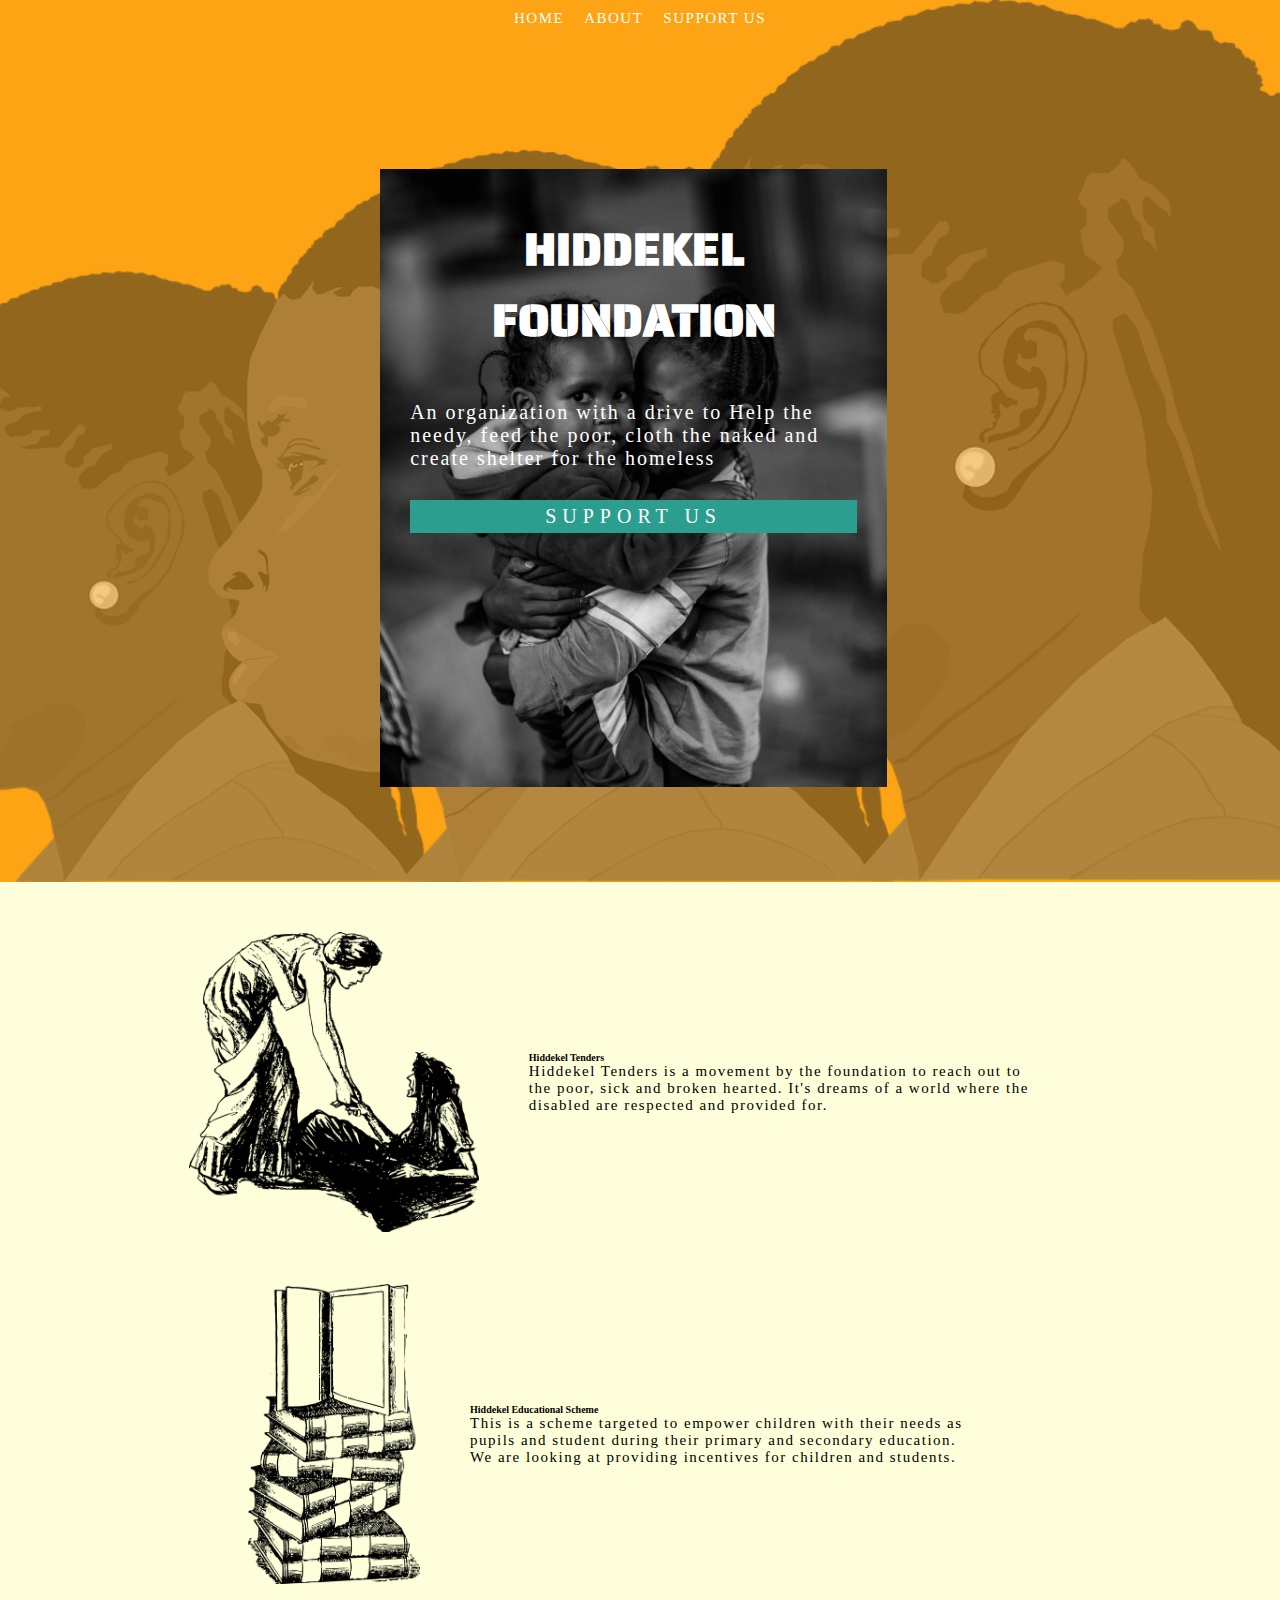
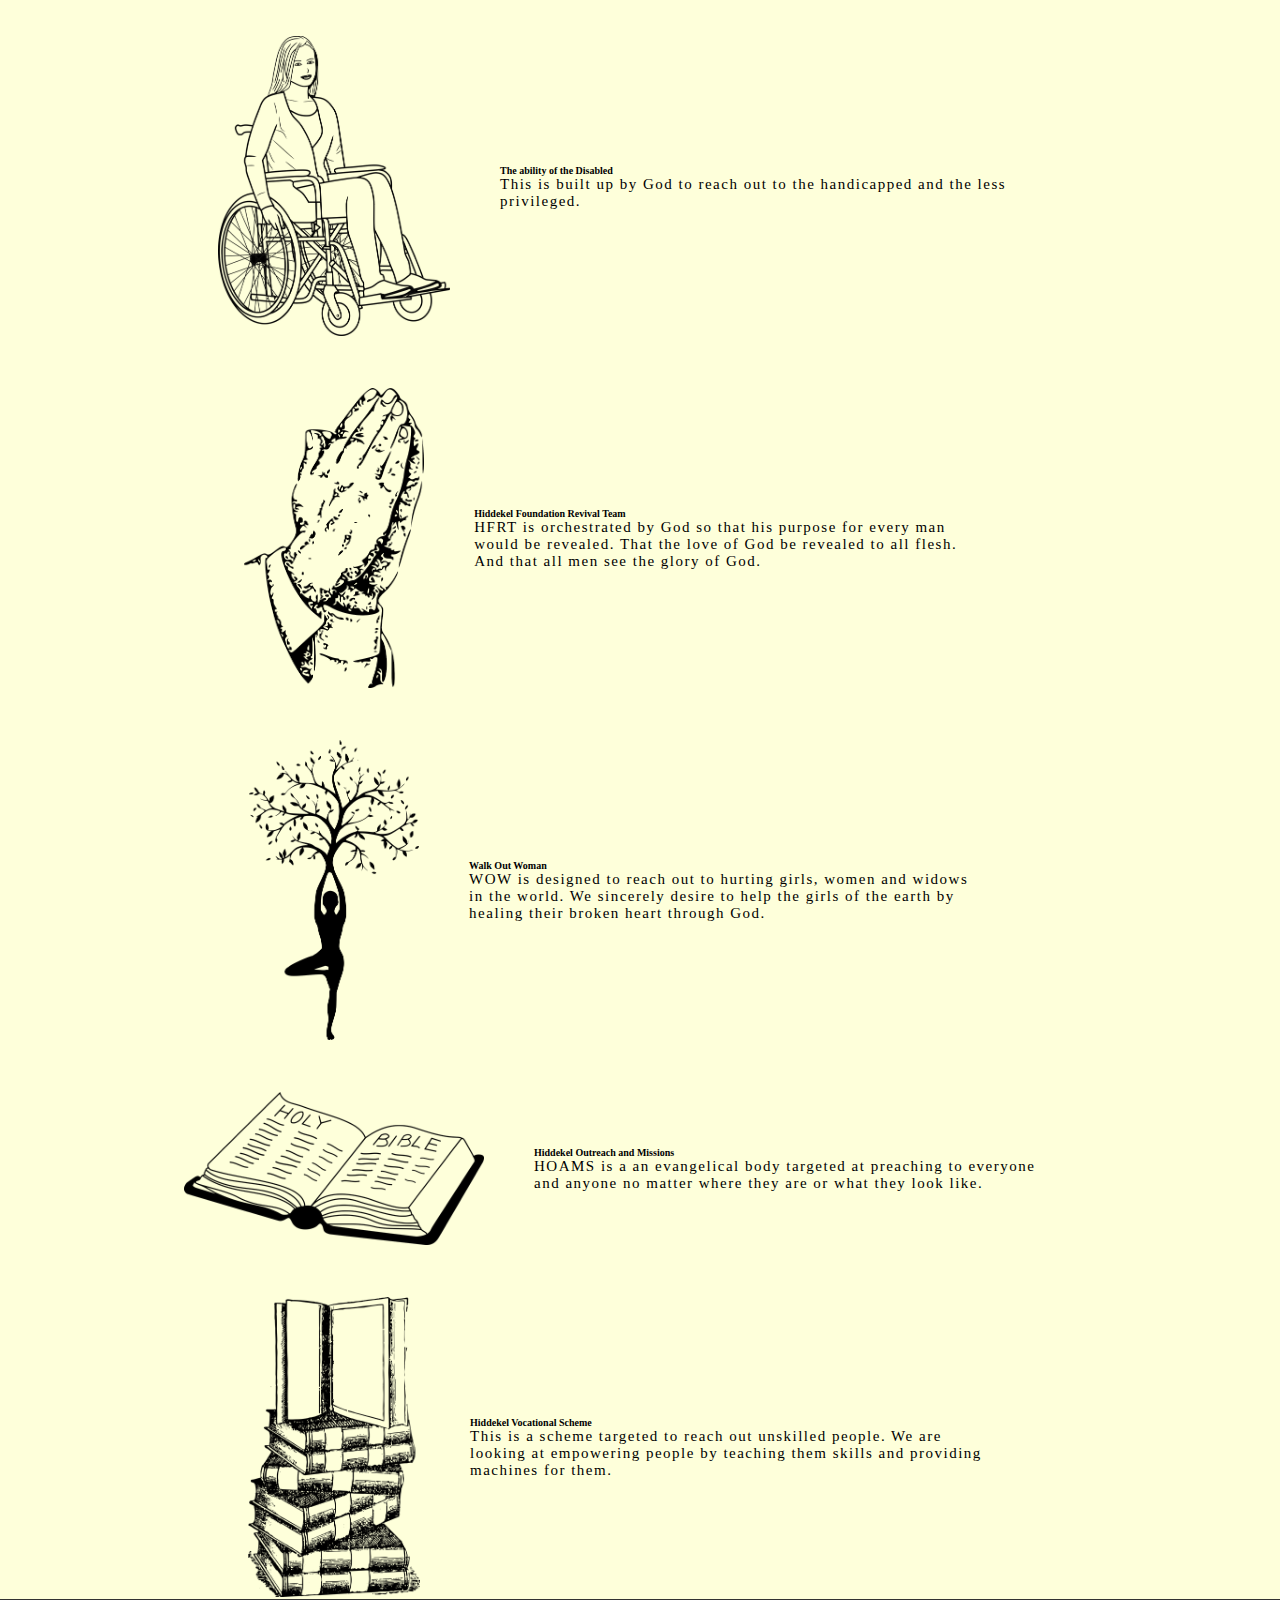
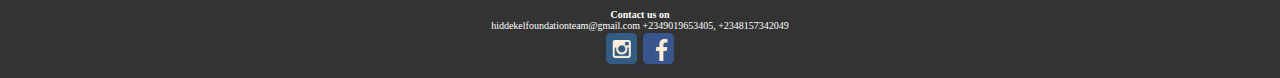
<file: index.html>
<!DOCTYPE html>
<html lang="en">
<head>
    <meta charset="UTF-8">
    <meta http-equiv="X-UA-Compatible" content="IE=edge">
    <meta name="viewport" content="width=device-width, initial-scale=1.0">
    <title>Hiddekel</title>

    <link rel="stylesheet" href="style.css">

    <!-- Bootsrap 5 cdn -->
    <link href="https://cdn.jsdelivr.net/npm/bootstrap@5.0.2/dist/css/bootstrap.min.css" rel="stylesheet" integrity="sha384-EVSTQN3/azprG1Anm3QDgpJLIm9Nao0Yz1ztcQTwFspd3yD65VohhpuuCOmLASjC" crossorigin="anonymous">
</head>
<body>
  <section class="header">
      <div class="container-fluid header-container">
          <nav>
              <ul class="menue">
                  <li class="menue-link">
                      <a href="index.html">Home</a>
                    </li>
                  <li class="menue-link">
                      <a href="about.html">About</a>
                    </li>     
                    <li class="menue-link">
                        <a href="support.html">Support Us</a>
                      </li>                  
              </ul>
              
          </nav>
          <div class="main-head">
              <div class="main-head-content">
                <h1 class="head-title">
                    HIDDEKEL FOUNDATION
                </h1>
                <div class="head-sub-content">
                    <p class="head-body">An organization with a drive to Help the needy, feed the poor, cloth the naked and create shelter for the homeless</p>
                    <a href="support.html" class="donate-btn">
                        Support Us
                    </a>
                </div>
              </div>
          </div>
      </div>
  </section>  

  <section class="body">
      <div class="container">
          

        <div class="arms">
              <div class="arms-image">
                  <img src="images/arms/charity.png" alt="">
              </div>
              <div class="arms-content">
                  <h3>Hiddekel Tenders</h3>
                  <p>
                    Hiddekel Tenders is a movement by the foundation to reach out to the poor, sick and broken hearted. It's dreams of a world where the disabled are respected and provided for.
                  </p>
              </div>
          </div>

          <div class="arms">
            <div class="arms-image">
                <img src="images/arms/education.png" alt="">
            </div>
            <div class="arms-content">
                <h3>Hiddekel Educational Scheme</h3>
                <p>
                    This is a scheme targeted to empower children with their needs as pupils and student during their primary and secondary education. We are looking at providing incentives for children and students.
                </p>
            </div>
        </div>

        <div class="arms">
            <div class="arms-image">
                <img src="images/arms/disability.png" alt="">
            </div>
            <div class="arms-content">
                <h3>The ability of the Disabled</h3>
                <p> 
                    This is built up by God to reach out to the handicapped and the less privileged.
                </p>
            </div>
        </div>

        <div class="arms">
            <div class="arms-image">
                <img src="images/arms/prayer.png" alt="">
            </div>
            <div class="arms-content">
                <h3>Hiddekel Foundation Revival Team</h3>
                <p>
                    HFRT is orchestrated by God so that his purpose for every man would be revealed. That the love of God be revealed to all flesh. And that all men see the glory of God.
                </p>
            </div>
        </div>

        <div class="arms">
            <div class="arms-image">
                <img src="images/arms/woman.png" alt="">
            </div>
            <div class="arms-content">
                <h3>Walk Out Woman</h3>
                <p>
                    WOW is designed to reach out to hurting girls, women and widows in the world. We sincerely desire to help the girls of the earth by healing their broken heart through God.
                </p>
            </div>
        </div>

        <div class="arms">
            <div class="arms-image">
                <img src="images/arms/bible.png" alt="" class="bible-img">
            </div>
            <div class="arms-content">
                <h3>Hiddekel Outreach and Missions</h3>
                <p>
                    
                    HOAMS  is a an evangelical body targeted at preaching to everyone and anyone no matter where they are or what they look like.
                </p>
            </div>
        </div>

        <div class="arms">
            <div class="arms-image">
                <img src="images/arms/education.png" alt="">
            </div>
            <div class="arms-content">
                <h3>Hiddekel Vocational Scheme</h3>
                <p>
                    
                    This is a scheme targeted to reach out unskilled people. We are looking at empowering people by teaching them skills and providing machines for them.
                </p>
            </div>
        </div>


      </div>
  </section>

  <footer class="footer">
        <div class="contact">
            <h3>Contact us on</h3>
            <span class="email"> hiddekelfoundationteam@gmail.com</span>
            <span class="phone_num">+2349019653405, +2348157342049</span>
        </div>

        <div class="social-media">
        <a href="https://www.instagram.com/hiddekel_foundation?r=nametag" target="blank">
            <img src="./images/instagram_logo.png" alt="instagram logo">
        </a>
        <a href="https://www.facebook.com/107424611656309/posts/124561006609336/?sfnsn=scwspmo" target="blank">
            <img src="./images/facebook_logo.png" alt="facebook logo">
        </a>
        </div>
    </footer>



















    <link href="https://cdn.jsdelivr.net/npm/bootstrap@5.0.2/dist/css/bootstrap.min.css" rel="stylesheet" integrity="sha384-EVSTQN3/azprG1Anm3QDgpJLIm9Nao0Yz1ztcQTwFspd3yD65VohhpuuCOmLASjC" crossorigin="anonymous">
</body>
</html>
</file>
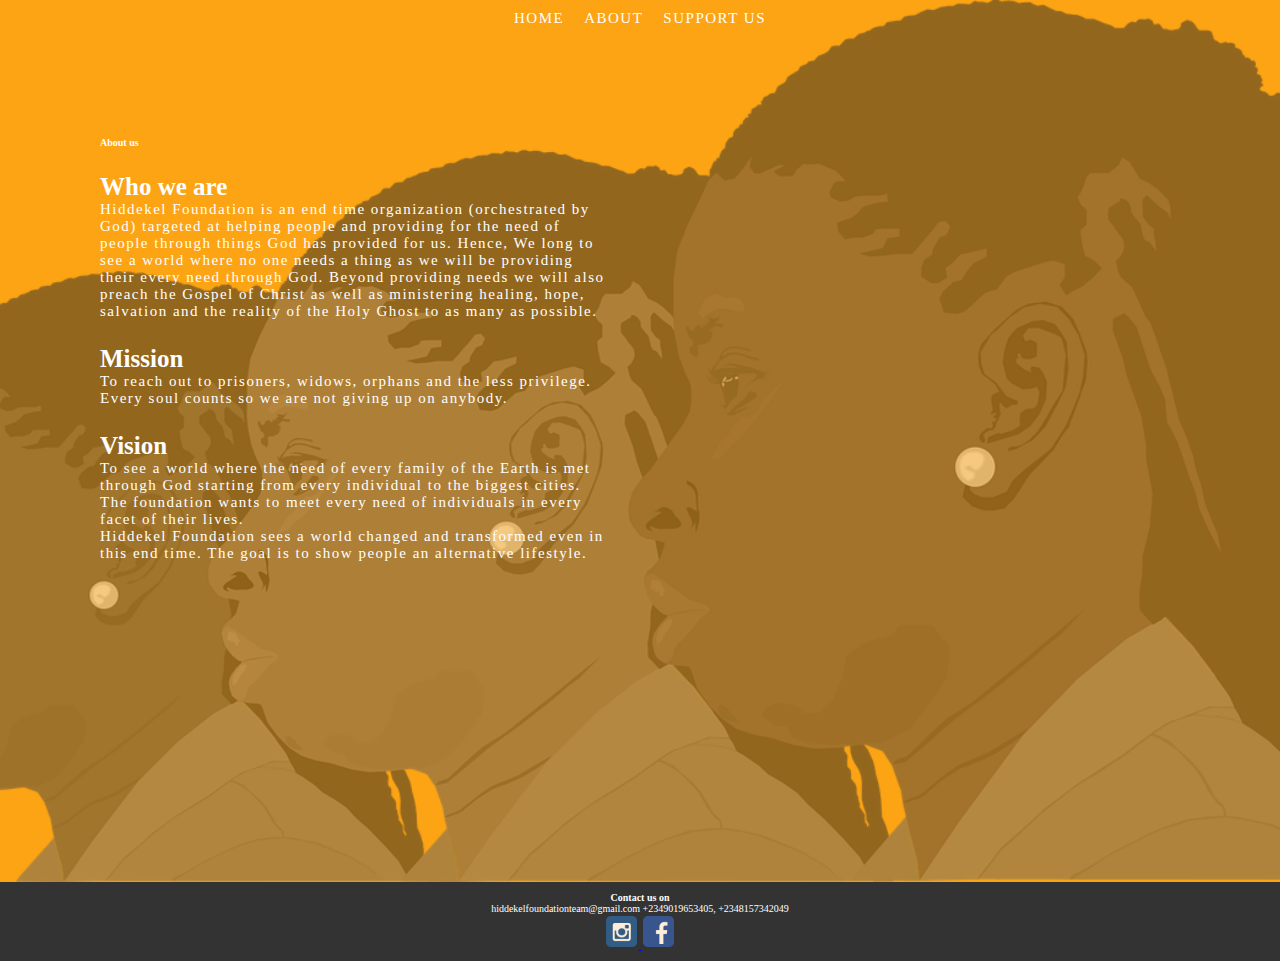
<file: about.html>
<!DOCTYPE html>
<html lang="en">
<head>
    <meta charset="UTF-8">
    <meta http-equiv="X-UA-Compatible" content="IE=edge">
    <meta name="viewport" content="width=device-width, initial-scale=1.0">
    <title>About us</title>

    <link rel="stylesheet" href="style.css">

    <!-- Bootsrap 5 cdn -->
    <link href="https://cdn.jsdelivr.net/npm/bootstrap@5.0.2/dist/css/bootstrap.min.css" rel="stylesheet" integrity="sha384-EVSTQN3/azprG1Anm3QDgpJLIm9Nao0Yz1ztcQTwFspd3yD65VohhpuuCOmLASjC" crossorigin="anonymous">
</head>
<body>


    <section class="header">
        <div class="container-fluid header-container">
            <nav>
                <ul class="menue">
                    <li class="menue-link">
                        <a href="index.html">Home</a>
                      </li>
                    <li class="menue-link">
                        <a href="about.html">About</a>
                      </li>     
                      <li class="menue-link">
                          <a href="support.html">Support Us</a>
                        </li>                  
                </ul>
                
            </nav>
            <div class="about-info">
                <h1>About us</h1>
                <h3>Who we are</h3>
                <p>
                    Hiddekel  Foundation is an end time organization (orchestrated by God) targeted at helping people and providing for the need of people through things God has provided for us. Hence, We long to see a world where no one needs a thing as we will be providing their every need through God. Beyond providing needs we will also preach the Gospel of Christ as well as ministering healing, hope, salvation and the reality  of the Holy Ghost to as many as possible. 
                </p>
                <h3>Mission</h3>
                <p>
                    To reach out to prisoners, widows, orphans and the less privilege. Every soul counts so we are not giving up on anybody. 
                </p>
                <h3>Vision</h3>
                <p>
                    To see a world where the need of every family of the Earth is met through God starting from every individual to the biggest cities. The foundation wants to meet every need of individuals in every facet of their lives.
                </p>
                <p>
                    Hiddekel Foundation sees a world changed and transformed even in this end time. The goal is to show people an alternative lifestyle.
                </p>
            </div>
        </div>
    </section> 
    
    <footer class="footer">
        <div class="contact">
            <h3>Contact us on</h3>
            <span class="email"> hiddekelfoundationteam@gmail.com</span>
            <span class="phone_num">+2349019653405, +2348157342049</span>
        </div>

        <div class="social-media">
        <a href="http://" target="blank">
            <img src="./images/instagram_logo.png" alt="instagram logo">
        </a>
        <a href="http://" target="blank">
            <img src="./images/facebook_logo.png" alt="facebook logo">
        </a>
        </div>
    </footer>
    
</body>
</html>
</file>
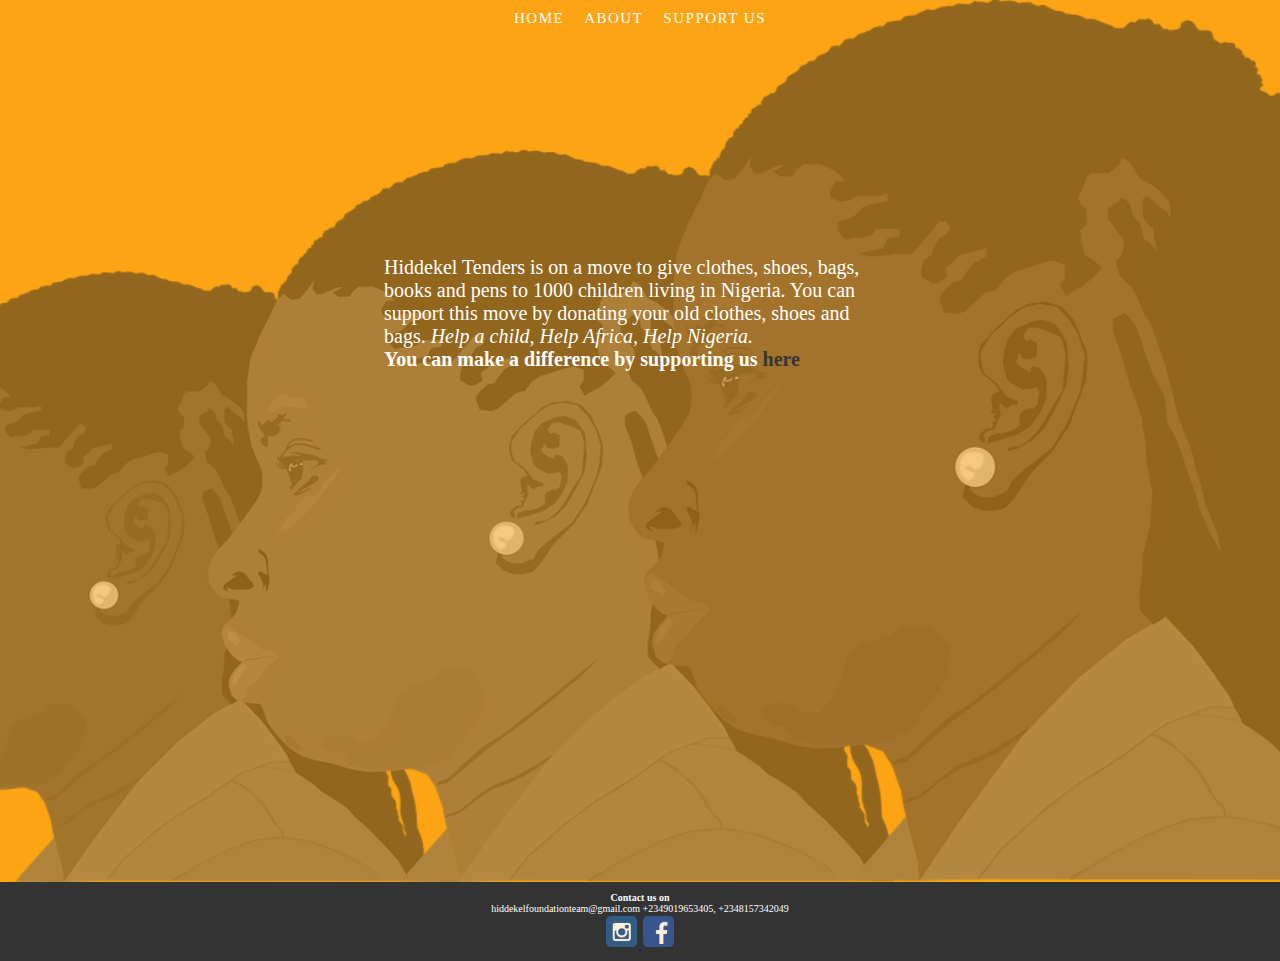
<file: support.html>
<!DOCTYPE html>
<html lang="en">
<head>
    <meta charset="UTF-8">
    <meta http-equiv="X-UA-Compatible" content="IE=edge">
    <meta name="viewport" content="width=device-width, initial-scale=1.0">
    <title>Hiddekel</title>

    <link rel="stylesheet" href="style.css">

    <!-- Bootsrap 5 cdn -->
    <link href="https://cdn.jsdelivr.net/npm/bootstrap@5.0.2/dist/css/bootstrap.min.css" rel="stylesheet" integrity="sha384-EVSTQN3/azprG1Anm3QDgpJLIm9Nao0Yz1ztcQTwFspd3yD65VohhpuuCOmLASjC" crossorigin="anonymous">
</head>
<body>
  <section class="header">
      <div class="container-fluid header-container">
          <nav>
              <ul class="menue">
                  <li class="menue-link">
                      <a href="index.html">Home</a>
                    </li>
                  <li class="menue-link">
                      <a href="about.html">About</a>
                    </li>     
                    <li class="menue-link">
                        <a href="support.html">Support Us</a>
                      </li>                  
              </ul>
              
          </nav>
          <div class="support-info">
              <p>
                Hiddekel Tenders is on a move to give clothes, shoes, bags, books and pens to 1000 children living in Nigeria. You can support this move by donating your old clothes, shoes and bags.
                <em>Help a child, Help Africa, Help Nigeria.</em> <br>
                <strong>You can make a difference by supporting us <a href="https://loq0kzkvph0.typeform.com/to/QtZXEVSz" target="blank"> here</a></strong>

              </p>
              
      </div>
  </section> 

  <footer class="footer">
    <div class="contact">
      <h3>Contact us on</h3>
      <span class="email"> hiddekelfoundationteam@gmail.com</span>
      <span class="phone_num">+2349019653405, +2348157342049</span>
    </div>

    <div class="social-media">
    <a href="http://" target="blank">
        <img src="./images/instagram_logo.png" alt="instagram logo">
    </a>
    <a href="http://" target="blank">
        <img src="./images/facebook_logo.png" alt="facebook logo">
    </a>
    </div>
</footer>
  


















    <link href="https://cdn.jsdelivr.net/npm/bootstrap@5.0.2/dist/css/bootstrap.min.css" rel="stylesheet" integrity="sha384-EVSTQN3/azprG1Anm3QDgpJLIm9Nao0Yz1ztcQTwFspd3yD65VohhpuuCOmLASjC" crossorigin="anonymous">
</body>
</html>
</file>
<file: style.css>
@import url('https://fonts.googleapis.com/css2?family=Saira+Stencil+One&display=swap');




*{
    padding: 0;
    margin: 0;
    box-sizing: border-box;
    font-size: 10px;
}

.header-container{
    height: 98vh;
    width: 100%;
    background-color: #fca311;
    position: relative;
    opacity: 0.99;
}

.header-container::before{
    position: absolute;
    content: '';
    background: url('images/girls.png');
    background-repeat: no-repeat;
    background-size: cover;
    background-position: center;
    top: 0px;
    right: 0px;
    bottom: 0px;
    left: 0px;
    z-index: -1;
    opacity: 0.5;

}

.menue{
    display: flex;
    justify-content: center;
}

.menue-link{
    margin: 1em;
    text-transform: uppercase;
    list-style: none;
}

.menue-link a{
    text-decoration: none;
    color: #fff;
    font-size: 1.5em;
    letter-spacing: 0.1em;
}

nav{
        z-index: 1000;
}

.main-head{
    position: absolute;
    height: 100%;
    width: 99%;
    display: flex;
    justify-content: center;
    align-items: center;
    opacity: 1;
}



.main-head-content{
    height: 70%;
    width: 40%;
    background-color: wheat;
    z-index: 2;
    background: url('images/children.jpg');
    background-repeat: no-repeat;
    background-size: cover;
    background-position: top;
    color: #fff;
}

.head-title{
    font-family: 'Saira Stencil One', cursive;
    font-size: 4.5em;
    text-align: center;
    margin: 1em;
}

.head-body{
    padding: 0 1.5em;
    font-size: 2em;
    letter-spacing: 0.1em;
}

.donate-btn{
    margin: 1.5em;
    padding: 5px;
    font-size: 2em;
    background-color: #2a9d8f ;
    min-width: 8em;
    text-align: center;
}

.main-head a{
    color: #fff;
    text-decoration: none;
    letter-spacing: 0.3em;
    text-transform: uppercase;
}

.head-sub-content{
    display: flex;
    justify-content: center;
    flex-direction: column;
}



/* arms */
.arms{
    display: flex;
    min-height: 10.5em;
    width: 80%;
    justify-content: center;
    align-items: center;
    padding-top: 5em;
    margin: 0 auto;
}

.arms-image img{
    max-height: 30em;
}

.bible-img{
    max-width: 30em;
}

.arms-content{
    width: 50%;
    margin: 5em;

}

.arms-content p{
    font-size: 1.5em;
    letter-spacing: 0.1em;
}

.body{
    background-color: rgba(253, 255, 182,0.5);
}

/* about info */
.about-info{
    color: #fff;
    width: 40%;
    margin: 10em;
}

.about-info h3{
    margin-top: 1em;
    font-size: 2.5em;
    letter-spacing: 0.2;
}

.about-info p{
    font-size: 1.5em;
    letter-spacing: 0.1em;
}


/* support us */
.support-info{
    display: flex;
    width: 40%;
    height: 40%;
    color: #fff;
    justify-content: center;
    align-items: center;
    margin: auto;
    margin-top: 10em;
}

.support-info p{
    font-size: 2em;
}

.support-info em, .support-info strong, .support-info a{
    font-size: 1em;
}

.support-info a{
    color: #333;
    text-decoration: none;
}


/* footer */
footer{
    color: #fff;
    background-color: #333;
    padding: 1em;
    text-align: center;
}

footer img{
    width: 3.5em;
    padding: 0.2em;
}







@media screen and (max-width: 900px) {
    .main-head-content{
        width: 80%;
    }

    .arms{
        flex-direction: column;
    }

    .about-info{
        width: 80%;
    }

    .support-info{
        width: 80%;
    }
}

@media screen and (max-width: 500px) {
   .about-info h3{
        margin-top: 0.5em;
        font-size: 1.5em;
        letter-spacing: 0;
    }

    .head-title{
        font-size: 2em;
    }
    
    .about-info p{
        font-size: 1em;
        letter-spacing: 0em;
    }

    .about-info{
        margin: 3.5em;
    }
}
</file>
